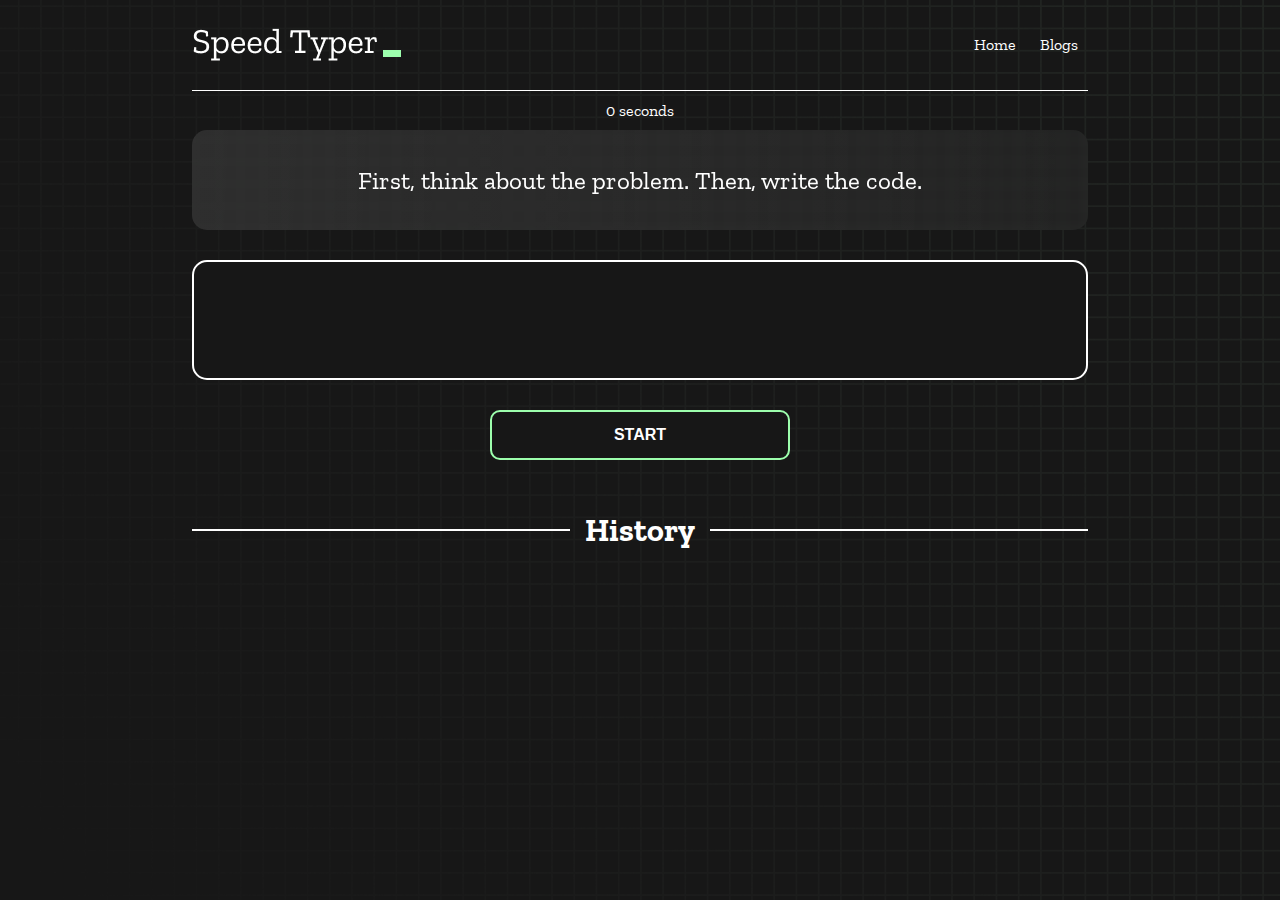
<file: index.html>
<!DOCTYPE html>
<html lang="en">

<head>
  <meta charset="UTF-8" />
  <meta http-equiv="X-UA-Compatible" content="IE=edge" />
  <meta name="viewport" content="width=device-width, initial-scale=1.0" />
  <title>Speed Test Monster</title>
  <link rel="stylesheet" href="styles.css" />
  <link rel="preconnect" href="https://fonts.googleapis.com" />
  <link rel="preconnect" href="https://fonts.gstatic.com" crossorigin />
  <link href="https://fonts.googleapis.com/css2?family=Zilla+Slab:wght@300;400;500&display=swap" rel="stylesheet" />
</head>

<body>
  <div class="nav-bar">
    <h1 class="title">
      <a href="index.html"><img src="./logo.png" /></a>
    </h1>
    <div class="page-link">
      <a href="index.html">Home</a>
      <a href="blogs.html">Blogs</a>
    </div>
  </div>

  <div id="show-time">0 seconds</div>

  <div class="box-container">
    <div id="question"></div>

    <div id="display" class="inactive"></div>

    <div class="buttons">
      <button id="starts">START</button>
    </div>

    <div class="divider-container">
      <div class="line"></div>
      <h1 class="title2">History</h1>
      <div class="line"></div>
    </div>
    <div id="histories"></div>
  </div>

  <div id="countdown"></div>
  <div id="modal-background" class="hidden"></div>
  <div id="result" class="hidden"></div>

  <script src="./history.js"></script>
  <script src="./script.js"></script>
</body>

</html>
</file>
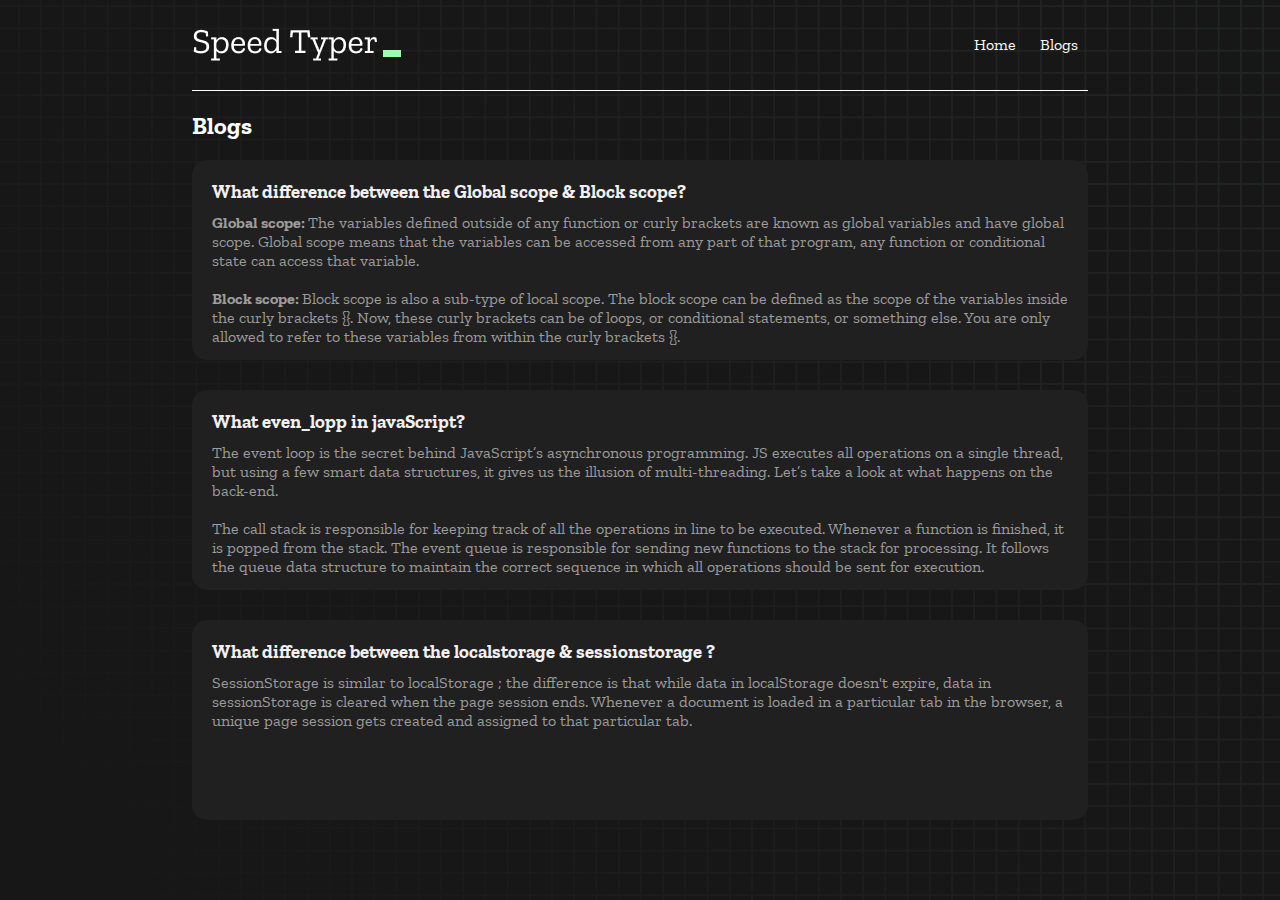
<file: blogs.html>
<!DOCTYPE html>
<html lang="en">

<head>
    <meta charset="UTF-8" />
    <meta http-equiv="X-UA-Compatible" content="IE=edge" />
    <meta name="viewport" content="width=device-width, initial-scale=1.0" />
    <title>Speed Test Monster</title>
    <link rel="stylesheet" href="styles.css" />
    <link rel="preconnect" href="https://fonts.googleapis.com" />
    <link rel="preconnect" href="https://fonts.gstatic.com" crossorigin />
    <link href="https://fonts.googleapis.com/css2?family=Zilla+Slab:wght@300;400;500&display=swap" rel="stylesheet" />
</head>

<body>
    <div class="nav-bar">
        <h1 class="title">
            <a href="index.html"><img src="./logo.png" /></a>
        </h1>
        <div class="page-link">
            <a href="index.html">Home</a>
            <a href="blogs.html">Blogs</a>
        </div>
    </div>
    <main class="main-container">
        <div>
            <h2 class="header">Blogs</h2>
        </div>
        <!-- blogs section -->
        <section>
            <div class="blog">
                <h3>What difference between the Global scope & Block scope?</h3>
                <p>
                    <span style="font-weight: bold">Global scope: </span> The variables
                    defined outside of any function or curly brackets are known as
                    global variables and have global scope. Global scope means that the
                    variables can be accessed from any part of that program, any
                    function or conditional state can access that variable. <br />
                    <br />
                    <span style="font-weight: bold">Block scope: </span>Block scope is
                    also a sub-type of local scope. The block scope can be defined as
                    the scope of the variables inside the curly brackets {}. Now, these
                    curly brackets can be of loops, or conditional statements, or
                    something else. You are only allowed to refer to these variables
                    from within the curly brackets {}.
                </p>
            </div>
            <div class="blog">
                <h3>What even_lopp in javaScript?</h3>
                <p>
                    The event loop is the secret behind JavaScript’s asynchronous
                    programming. JS executes all operations on a single thread, but
                    using a few smart data structures, it gives us the illusion of
                    multi-threading. Let’s take a look at what happens on the back-end.
                    <br />
                    <br />
                    The call stack is responsible for keeping track of all the
                    operations in line to be executed. Whenever a function is finished,
                    it is popped from the stack. The event queue is responsible for
                    sending new functions to the stack for processing. It follows the
                    queue data structure to maintain the correct sequence in which all
                    operations should be sent for execution.
                </p>
            </div>
            <div class="blog">
                <h3>What difference between the localstorage & sessionstorage ?</h3>
                <p>
                    SessionStorage is similar to localStorage ; the difference is that
                    while data in localStorage doesn't expire, data in sessionStorage is
                    cleared when the page session ends. Whenever a document is loaded in
                    a particular tab in the browser, a unique page session gets created
                    and assigned to that particular tab.
                </p>
            </div>
        </section>
    </main>

    <script src="./history.js"></script>
    <script src="./script.js"></script>
</body>

</html>
</file>
<file: styles.css>
* {
  padding: 0;
  margin: 0;
  box-sizing: border-box;
}

body {
  background-image: url("./bg.png");
  background-size: cover;
  background-position: left top;
  font-family: "Zilla Slab", serif;
}
.nav-bar{
  width: 70%;
  margin: 0 auto;
  display: flex;
  flex-direction: row;
  justify-content: space-between;
  border-bottom: 1px solid white;
}
.page-link{
  margin-top: 35px;
}
.page-link a{
  margin: 0 10px;
  margin-top: 35px;
  text-decoration: none;
  color: white;
}
.page-link a:hover{
  border-bottom: 2px solid white;
  transition: .5s;
  
}
.box-container {
  width: 70%;
  margin: 0 auto;
}

#question {
  height: 100px;
  display: flex;
  align-items: center;
  justify-content: center;
  color: white;
  font-size: 25px;
  border-radius: 15px;
  background: rgb(255, 255, 255);
  background: linear-gradient(
    92.49deg,
    rgba(255, 255, 255, 0.1) 0.18%,
    rgba(255, 255, 255, 0.05) 99.85%
  );
  backdrop-filter: blur(5px);
  margin-bottom: 30px;
  padding:25px;
}

#display {
  height: 120px;
  display: flex;
  flex-wrap: wrap;
  align-items: center;
  padding: 25px;
  color: white;
  font-size: 32px;
  background-color: #171717;
  border: 2px solid #9dffad;
  border-radius: 15px;
}

#countdown {
  position: fixed;
  height: 100vh;
  width: 100vw;
  background-color: rgba(0, 0, 0, 0.8);
  top: 0;
  left: 0;
  display: flex;
  align-items: center;
  justify-content: center;
  font-size: 3rem;
  color: white;
  display: none;
  
}
#result {
  position: fixed;
  top: 50%; 
  left: 50%;
  transform: translate(-50%, -50%);
  height: 250px;
  width: 400px;
  background-color: #171717;
  border-radius: 15px;
  border: 2px solid #9dffad;
  color: white;
  text-align: center;
  padding: 2rem;
}
#show-time{
  text-align: center;
  color: white;
  margin: 10px 0;
}

.green {
  color: #9dffad;
}
.red {
  color: #eb6565;
}
.bold {
  font-weight: 700;
}
.inactive {
  border: 2px solid white !important;
}
.hidden {
  display: none;
}
.title {
  text-align: center;
  color: white;
  margin: 20px 0;
}

.divider-container {
  height: 80px;
  display: flex;
  justify-content: center;
  align-items: center;
  gap: 15px;
  margin: 0 auto;
}

.line {
  height: 2px;
  background: white;
  width: 100%;
}

.title2 {
  color: white;
  display: block;
}

.buttons {
  display: flex;
  justify-content: center;
  margin: 30px 0;
}
button {
  padding: 10px 20px;
  border: none;
  font-size: 16px;
  font-weight: bold;
  width: 300px;
  height: 50px;
  color: white;
  background-color: #171717;
  border-radius: 10px;
  border: 2px solid #9dffad;
  cursor: pointer;
}

#histories {
  display: grid;
  grid-template-columns: repeat(3, 1fr);
  gap: 20px;
  /* flex-wrap: wrap; */
  justify-content: space-around;
  margin-bottom: 50px;
}

.card {
  width: 100%;
  height: 100%;
  padding: 50px;
  display: flex;
  flex-direction: column;
  justify-content: space-around;
  text-align: center;
  align-items: center;
  padding: 20px 30px;
  color: white;
  border-radius: 15px;
  background: rgb(255, 255, 255);
  background: linear-gradient(
    92.49deg,
    rgba(255, 255, 255, 0.1) 0.18%,
    rgba(255, 255, 255, 0.05) 99.85%
  );
  backdrop-filter: blur(5px);
  margin-bottom: 30px;
}

#modal-background {
  background: rgb(255, 255, 255);
  background: linear-gradient(92.49deg,
      rgba(255, 255, 255, 0.226) 0.18%,
      rgba(255, 255, 255, 0.05) 99.85%);
  backdrop-filter: blur(5px);
  height: 100vh;
  width: 100%;
  position: fixed;
  top: 0;
  left: 0;
}
/* blogs page css */
.main-container{
  width: 70%;
  margin: 0 auto;
}
.header{
  color: white;
  padding: 20px 0;
}
.blog{
  color: rgb(241, 239, 239);
  border-radius: 15px;
  padding: 20px;
background: rgb(32, 32, 32);
    margin-bottom: 30px;
    height: 200px;
}
.blog p {
  margin-top:10px;
  color: #9e9c9c;
}
/* blogs page css */




@media only screen and (max-width: 700px) {
  .nav-bar{
    text-align: center;
    width: 80%;
    display: block;
    padding-bottom: 20px;
  }
  .title{
    margin-bottom: 0;
  }
  .box-container {
    padding: 0 20px;
    width: 100%;
  }
  .his
  .card {
    flex-direction: column;
    
  }
    #histories{
      display: block;
    }
  .blog{
    height: auto;
  }  
}
</file>
